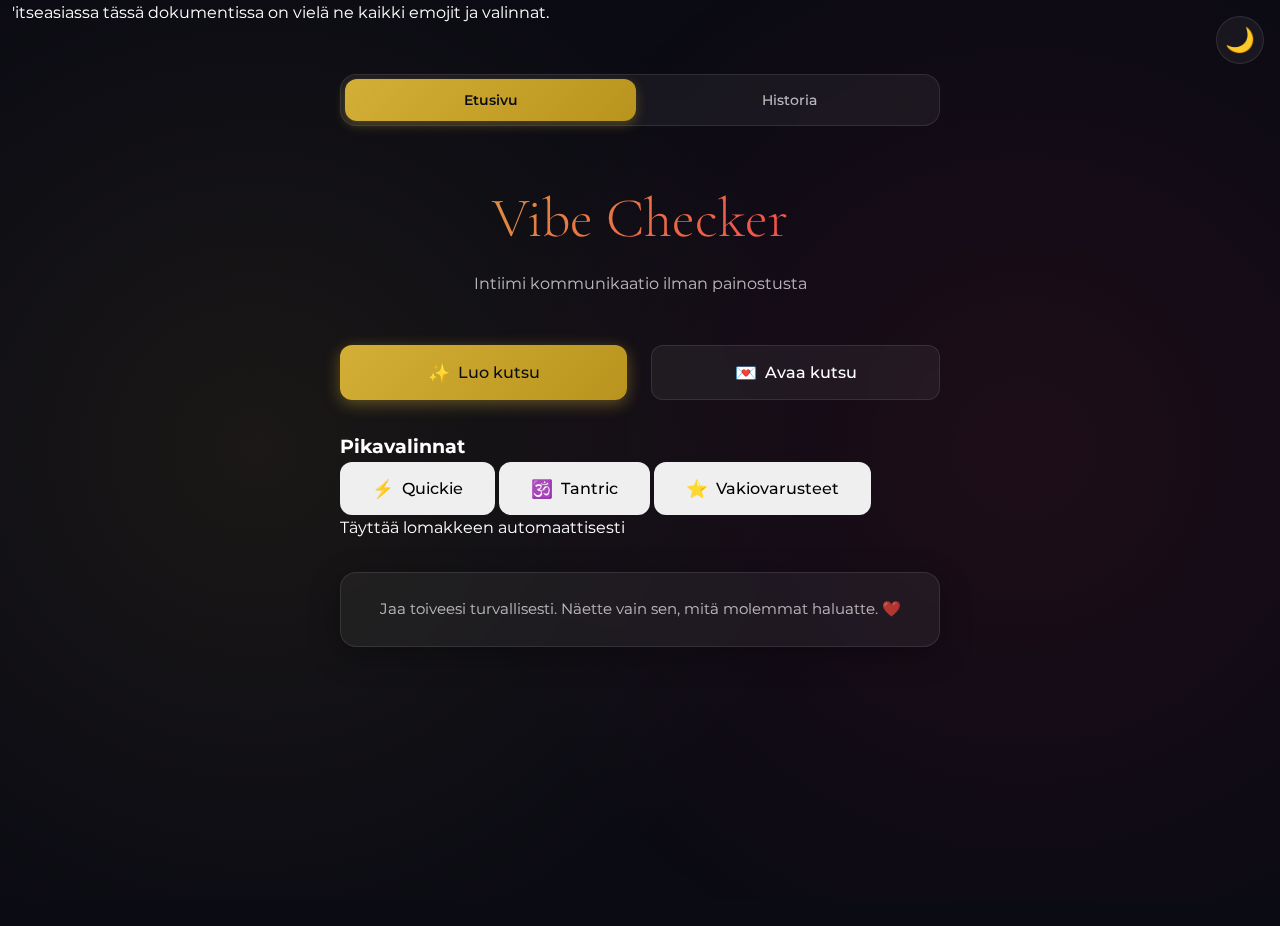
<file: korjaus.html>
'itseasiassa tässä dokumentissa on vielä ne kaikki emojit ja valinnat. <!DOCTYPE html>

<html lang="fi">

<head>


    <meta charset="UTF-8">

    <meta name="viewport" content="width=device-width, 

initial-scale=1.0">

    <title>Vibe Checker ✨</title>

    <link rel="preconnect" href="https://fonts.googleapis.com">

    <link rel="preconnect" href="https://fonts.gstatic.com" 

crossorigin>

    <link 

href="https://fonts.googleapis.com/css2?family=Cormorant+Garamond:wght@300;400;600&family=Montserrat:wght@300;400;500&display=swap"

 rel="stylesheet">

    <link rel="stylesheet" href="style.css">

	<link rel="icon" href="favicon.ico" type="image/x-icon">

  

</head>

<body>

    <button class="theme-toggle" id="theme-toggle" aria-label="Toggle

 theme">

        🌙

    </button>


    <div id="welcome-screen" class="screen active">

        <div class="container">

            <nav class="nav-bar">

                <button class="nav-btn active" 

data-nav="welcome">Etusivu</button>

                <button class="nav-btn" 

data-nav="history">Historia</button>

            </nav>


            <div class="logo-container">

                <h1 class="logo">Vibe Checker</h1>

                <p class="tagline">Intiimi kommunikaatio ilman 

painostusta</p>

            </div>

            

            <div class="action-buttons">

                <button class="btn btn-primary" 

id="create-session-btn">

                    <span class="btn-icon">✨</span>

                    Luo kutsu

                </button>

                <button class="btn btn-secondary" 

id="join-session-btn">

                    <span class="btn-icon">💌</span>

                    Avaa kutsu

                </button>

            </div>


            <div class="quick-presets">

                <h3 class="presets-title">Pikavalinnat</h3>

                <div class="preset-buttons">

                    <button class="btn btn-preset quickie-preset" 

id="quickie-preset-btn">

                        <span class="btn-icon">⚡</span>

                        Quickie

                    </button>

                    <button class="btn btn-preset tantric-preset" 

id="tantric-preset-btn">

                        <span class="btn-icon">🕉️</span>

                        Tantric

                    </button>

                    <button class="btn btn-preset favorites-preset" 

id="favorites-preset-btn">

                        <span class="btn-icon">⭐</span>

                        Vakiovarusteet

                    </button>

                </div>

                <p class="presets-hint">Täyttää lomakkeen 

automaattisesti</p>

            </div>


            <div class="info-card">

                <p class="info-text">Jaa toiveesi turvallisesti. 

Näette vain sen, mitä molemmat haluatte. ❤️</p>

            </div>

        </div>

    </div>


    <div id="selection-screen" class="screen">

        <div class="container">

            <div class="header-section">

                <h2 class="screen-title">Valitse vibesi</h2>

                <p class="session-info" id="session-info">Sessio: 

<span id="session-id-display"></span></p>

                <div class="session-actions">

                    <button class="btn btn-icon-only" id="help-btn" 

title="Ohjeet">

                        <span class="btn-icon">❓</span>

                    </button>

                    <button class="btn btn-secondary btn-small" 

id="copy-link-btn">

                        <span class="btn-icon">🔗</span>

                        Kopioi linkki

                    </button>

                    <button class="btn btn-outline btn-small" 

id="cancel-session-btn">

                        <span class="btn-icon">✕</span>

                        Peruuta

                    </button>

                </div>

            </div>


            <div class="selection-preview" id="selection-preview" 

style="display: none;">

                <h4 class="preview-title">📋 Esikatselu</h4>

                <div class="preview-content" 

id="preview-content"></div>

            </div>


            <section class="selection-section">

                <h3 class="section-title">Tunnelma <span 

class="required-badge">pakollinen</span></h3>

                <div class="mood-grid mood-grid-5">

                    <button class="mood-card" 

data-mood="sensuelli">

                        <span class="mood-icon">🌹</span>

                        <span 

class="mood-label">Sensuelli</span>

                    </button>

                    <button class="mood-card" data-mood="villi">

                        <span class="mood-icon">🔥</span>

                        <span 

class="mood-label">Villi</span>

                    </button>

                    <button class="mood-card" 

data-mood="leikkisa">

                        <span class="mood-icon">😈</span>

                        <span 

class="mood-label">Leikkisä</span>

                    </button>

                    <button class="mood-card" 

data-mood="dominoiva">

                        <span class="mood-icon">👑</span>

                        <span 

class="mood-label">Dominoiva</span>

                    </button>

                    <button class="mood-card" data-mood="hella">

                        <span class="mood-icon">💕</span>

                        <span 

class="mood-label">Hellä</span>

                    </button>

                </div>

            </section>


            <section class="selection-section">

                <h3 class="section-title">Fokus <span 

class="required-badge">pakollinen</span></h3>

                <div class="mood-grid mood-grid-4">

                    <button class="mood-card" 

data-focus="minun-nautinto">

                        <span class="mood-icon">✨</span>

                        <span class="mood-label">Minun 

nautintoni</span>

                    </button>

                    <button class="mood-card" 

data-focus="kumppanin-nautinto">

                        <span class="mood-icon">💝</span>

                        <span class="mood-label">Kumppanin 

nautinto</span>

                    </button>

                    <button class="mood-card" 

data-focus="matka-tarkein">

                        <span class="mood-icon">🎭</span>

                        <span class="mood-label">Matka > 

Määränpää</span>

                    </button>

                    <button class="mood-card" 

data-focus="molemmat">

                        <span class="mood-icon">🔥</span>

                        <span class="mood-label">Molemmat yhtä 

aikaa</span>

                    </button>

                </div>

            </section>


            <section class="selection-section">

                <h3 class="section-title">Tempo</h3>

                <div class="mood-grid mood-grid-3">

                    <button class="mood-card mood-card-small" 

data-tempo="rento">

                        <span class="mood-icon">🐢</span>

                        <span 

class="mood-label">Rento</span>

                    </button>

                    <button class="mood-card mood-card-small" 

data-tempo="energinen">

                        <span class="mood-icon">⚡</span>

                        <span 

class="mood-label">Energinen</span>

                    </button>

                    <button class="mood-card mood-card-small" 

data-tempo="spontaani">

                        <span class="mood-icon">🎲</span>

                        <span 

class="mood-label">Spontaani</span>

                    </button>

                </div>

            </section>


            <section class="selection-section">

                <h3 class="section-title">Intensiteetti</h3>

                <div class="mood-grid mood-grid-3">

                    <button class="mood-card mood-card-small" 

data-intensity="lempea">

                        <span class="mood-icon">🌸</span>

                        <span 

class="mood-label">Lempeä</span>

                    </button>

                    <button class="mood-card mood-card-small" 

data-intensity="keskiverto">

                        <span class="mood-icon">🔶</span>

                        <span 

class="mood-label">Keskiverto</span>

                    </button>

                    <button class="mood-card mood-card-small" 

data-intensity="intensiivinen">

                        <span class="mood-icon">⚡</span>

                        <span 

class="mood-label">Intensiivinen</span>

                    </button>

                </div>

            </section>


            <section class="selection-section">

                <h3 class="section-title">Kontrolli</h3>

                <div class="mood-grid mood-grid-3">

                    <button class="mood-card mood-card-small" 

data-control="dominoida">

                        <span class="mood-icon">👑</span>

                        <span class="mood-label">Haluan 

dominoida</span>

                    </button>

                    <button class="mood-card mood-card-small" 

data-control="alistua">

                        <span class="mood-icon">🙇</span>

                        <span class="mood-label">Haluan 

alistua</span>

                    </button>

                    <button class="mood-card mood-card-small" 

data-control="tasa-arvo">

                        <span class="mood-icon">⚖️</span>

                        <span 

class="mood-label">Tasa-arvo</span>

                    </button>

                </div>

            </section>


            <section class="selection-section">

                <h3 class="section-title">Rooli</h3>

                <div class="mood-grid mood-grid-3">

                    <button class="mood-card mood-card-small" 

data-role="aktiivinen">

                        <span class="mood-icon">🔥</span>

                        <span 

class="mood-label">Aktiivinen</span>

                    </button>

                    <button class="mood-card mood-card-small" 

data-role="passiivinen">

                        <span class="mood-icon">🌙</span>

                        <span 

class="mood-label">Passiivinen</span>

                    </button>

                    <button class="mood-card mood-card-small" 

data-role="vaihteleva">

                        <span class="mood-icon">🔄</span>

                        <span 

class="mood-label">Vaihteleva</span>

                    </button>

                </div>

            </section>


            <section class="selection-section time-section">

                <h3 class="section-title">Ajankohta <span 

class="required-badge">pakollinen</span></h3>

                

                <div class="time-quick-select">

                    <button class="time-btn" data-time="now">

                        <span class="time-icon">⚡</span>

                        <span 

class="time-label">Kohta</span>

                    </button>

                    <button class="time-btn" data-time="30min">

                        <span class="time-icon">⏰</span>

                        <span 

class="time-label">30min</span>

                    </button>

                    <button class="time-btn" data-time="1h">

                        <span class="time-icon">⌛</span>

                        <span class="time-label">1h</span>

                    </button>

                    <button class="time-btn" data-time="evening">

                        <span class="time-icon">🌙</span>

                        <span 

class="time-label">Illalla</span>

                    </button>

                </div>


                <div class="time-slider-section">

                    <label class="custom-label">Tai valitse tarkka

 aika:</label>

                    <div class="time-display" 

id="time-display">19:00</div>

                    <input type="range" id="time-slider" 

class="time-slider" min="420" max="1440" value="1140" step="15">

                    <div class="time-range-labels">

                        <span>07:00</span>

                        <span>24:00</span>

                    </div>

                </div>

            </section>


            <section class="selection-section">

                <h3 class="section-title">Kommunikaatio</h3>

                <div class="spice-grid">

                    <label class="spice-card">

                        <input type="checkbox" name="communication" 

value="dirty-talk">

                        <span class="spice-content">

                            <span 

class="spice-icon">💋</span>

                            <span class="spice-label">Dirty 

talk</span>

                        </span>

                    </label>

                    <label class="spice-card">

                        <input type="checkbox" name="communication" 

value="kuiskailu">

                        <span class="spice-content">

                            <span 

class="spice-icon">🤫</span>

                            <span 

class="spice-label">Kuiskailu</span>

                        </span>

                    </label>

                    <label class="spice-card">

                        <input type="checkbox" name="communication" 

value="hiljaisuus">

                        <span class="spice-content">

                            <span 

class="spice-icon">🤐</span>

                            <span 

class="spice-label">Hiljaisuus</span>

                        </span>

                    </label>

                    <label class="spice-card">

                        <input type="checkbox" name="communication" 

value="ohjeiden-anto">

                        <span class="spice-content">

                            <span 

class="spice-icon">📢</span>

                            <span class="spice-label">Ohjeiden 

anto</span>

                        </span>

                    </label>

                    <label class="spice-card">

                        <input type="checkbox" name="communication" 

value="kehut">

                        <span class="spice-content">

                            <span 

class="spice-icon">🌟</span>

                            <span 

class="spice-label">Kehut/kannustus</span>

                        </span>

                    </label>

                </div>

            </section>


            <section class="selection-section">

                <h3 class="section-title">Asut</h3>

                <div class="spice-grid">

                    <label class="spice-card">

                        <input type="checkbox" name="outfit" 

value="valitsen-kumppanille">

                        <span class="spice-content">

                            <span 

class="spice-icon">👗</span>

                            <span class="spice-label">Valitsen 

kumppanille</span>

                        </span>

                    </label>

                    <label class="spice-card">

                        <input type="checkbox" name="outfit" 

value="kumppani-valitsee">

                        <span class="spice-content">

                            <span 

class="spice-icon">🎁</span>

                            <span class="spice-label">Kumppani 

valitsee minulle</span>

                        </span>

                    </label>

                    <label class="spice-card">

                        <input type="checkbox" name="outfit" 

value="pitsialusvaatteet">

                        <span class="spice-content">

                            <span 

class="spice-icon">🦋</span>

                            <span 

class="spice-label">Pitsialusvaatteet</span>

                        </span>

                    </label>

                    <label class="spice-card">

                        <input type="checkbox" name="outfit" 

value="body-korset">

                        <span class="spice-content">

                            <span 

class="spice-icon">👙</span>

                            <span 

class="spice-label">Body/korset</span>

                        </span>

                    </label>

                    <label class="spice-card">

                        <input type="checkbox" name="outfit" 

value="aamutakki">

                        <span class="spice-content">

                            <span 

class="spice-icon">🧥</span>

                            <span class="spice-label">Pelkkä 

aamutakki</span>

                        </span>

                    </label>

                    <label class="spice-card">

                        <input type="checkbox" name="outfit" 

value="alaston">

                        <span class="spice-content">

                            <span 

class="spice-icon">✨</span>

                            <span class="spice-label">Täysin 

alaston</span>

                        </span>

                    </label>

                </div>

            </section>


            <div class="quick-action">

                <button class="btn btn-outline" 

id="load-favorites-btn">

                    <span class="btn-icon">⚡</span>

                    Vakiovarusteet

                </button>

            </div>


            <section class="selection-section">

                <h3 class="section-title">Nylon & 

Sukat</h3>

                <div class="spice-grid">

                    <label class="spice-card">

                        <input type="checkbox" name="spice" 

value="nude-stayup">

                        <span class="spice-content">

                            <span 

class="spice-icon">🩰</span>

                            <span class="spice-label">Nude 

stay-up</span>

                        </span>

                    </label>

                    <label class="spice-card">

                        <input type="checkbox" name="spice" 

value="black-stayup">

                        <span class="spice-content">

                            <span 

class="spice-icon">🖤</span>

                            <span class="spice-label">Musta 

stay-up</span>

                        </span>

                    </label>

                    <label class="spice-card">

                        <input type="checkbox" name="spice" 

value="white-stayup">

                        <span class="spice-content">

                            <span 

class="spice-icon">🤍</span>

                            <span class="spice-label">Valkoinen 

stay-up</span>

                        </span>

                    </label>

                    <label class="spice-card">

                        <input type="checkbox" name="spice" 

value="red-stayup">

                        <span class="spice-content">

                            <span 

class="spice-icon">❤️</span>

                            <span class="spice-label">Punainen 

stay-up</span>

                        </span>

                    </label>

                    <label class="spice-card">

                        <input type="checkbox" name="spice" 

value="open-tights">

                        <span class="spice-content">

                            <span 

class="spice-icon">💎</span>

                            <span class="spice-label">Avoimet 

sukkahousut</span>

                        </span>

                    </label>

                </div>

            </section>


            <section class="selection-section">

                <h3 class="section-title">Aistit & 

Sidonta</h3>

                <div class="spice-grid">

                    <label class="spice-card">

                        <input type="checkbox" name="spice" 

value="blindfold">

                        <span class="spice-content">

                            <span 

class="spice-icon">👁️</span>

                            <span class="spice-label">Silmien 

sidonta</span>

                        </span>

                    </label>

                    <label class="spice-card">

                        <input type="checkbox" name="spice" 

value="headphones">

                        <span class="spice-content">

                            <span 

class="spice-icon">🎧</span>

                            <span 

class="spice-label">Kuulokkeet</span>

                        </span>

                    </label>

                    <label class="spice-card">

                        <input type="checkbox" name="spice" 

value="photography">

                        <span class="spice-content">

                            <span 

class="spice-icon">📸</span>

                            <span 

class="spice-label">Valokuvaus</span>

                        </span>

                    </label>

                    <label class="spice-card">

                        <input type="checkbox" name="spice" 

value="bondage">

                        <span class="spice-content">

                            <span 

class="spice-icon">🪢</span>

                            <span class="spice-label">Sidonta 

(köydet)</span>

                        </span>

                    </label>

                    <label class="spice-card">

                        <input type="checkbox" name="spice" 

value="handcuffs">

                        <span class="spice-content">

                            <span 

class="spice-icon">⛓️</span>

                            <span 

class="spice-label">Käsiraudat/kahleet</span>

                        </span>

                    </label>

                    <label class="spice-card">

                        <input type="checkbox" name="spice" 

value="ice">

                        <span class="spice-content">

                            <span 

class="spice-icon">🧊</span>

                            <span class="spice-label">Jään 

käyttö</span>

                        </span>

                    </label>

                    <label class="spice-card">

                        <input type="checkbox" name="spice" 

value="hot-wax">

                        <span class="spice-content">

                            <span 

class="spice-icon">🕯️</span>

                            <span class="spice-label">Kuuman vahan

 käyttö</span>

                        </span>

                    </label>

                </div>

            </section>


            <section class="selection-section bdsm-section">

                <h3 class="section-title">BDSM / Valta</h3>

                <div class="spice-grid">

                    <label class="spice-card spice-card-bdsm">

                        <input type="checkbox" name="bdsm" 

value="piiskaus">

                        <span class="spice-content">

                            <span 

class="spice-icon">🔴</span>

                            <span 

class="spice-label">Piiskaus</span>

                        </span>

                    </label>

                    <label class="spice-card spice-card-bdsm">

                        <input type="checkbox" name="bdsm" 

value="paddle">

                        <span class="spice-content">

                            <span 

class="spice-icon">🏓</span>

                            <span 

class="spice-label">Paddle</span>

                        </span>

                    </label>

                    <label class="spice-card spice-card-bdsm">

                        <input type="checkbox" name="bdsm" 

value="raippa">

                        <span class="spice-content">

                            <span 

class="spice-icon">〰️</span>

                            <span 

class="spice-label">Raippa</span>

                        </span>

                    </label>

                    <label class="spice-card spice-card-bdsm">

                        <input type="checkbox" name="bdsm" 

value="spanking">

                        <span class="spice-content">

                            <span 

class="spice-icon">✋</span>

                            <span class="spice-label">Kämmen 

(spanking)</span>

                        </span>

                    </label>

                    <label class="spice-card spice-card-bdsm">

                        <input type="checkbox" name="bdsm" 

value="kuristaminen">

                        <span class="spice-content">

                            <span 

class="spice-icon">🤚</span>

                            <span 

class="spice-label">Kuristaminen</span>

                        </span>

                    </label>

                    <label class="spice-card spice-card-bdsm">

                        <input type="checkbox" name="bdsm" 

value="pureminen">

                        <span class="spice-content">

                            <span 

class="spice-icon">🦷</span>

                            <span 

class="spice-label">Pureminen</span>

                        </span>

                    </label>

                    <label class="spice-card spice-card-bdsm">

                        <input type="checkbox" name="bdsm" 

value="kynsien-kaytto">

                        <span class="spice-content">

                            <span 

class="spice-icon">💅</span>

                            <span class="spice-label">Kynsien 

käyttö</span>

                        </span>

                    </label>

                    <label class="spice-card spice-card-bdsm">

                        <input type="checkbox" name="bdsm" 

value="nannipuristus">

                        <span class="spice-content">

                            <span 

class="spice-icon">🔴</span>

                            <span 

class="spice-label">Nännipuristus</span>

                        </span>

                    </label>

                    <label class="spice-card spice-card-bdsm">

                        <input type="checkbox" name="bdsm" 

value="hiusten-vetaminen">

                        <span class="spice-content">

                            <span 

class="spice-icon">💇</span>

                            <span class="spice-label">Hiusten 

vetäminen</span>

                        </span>

                    </label>

                </div>

            </section>


            <section class="selection-section">

                <h3 class="section-title">Lelut & 

Välineet</h3>

                <div class="spice-grid">

                    <label class="spice-card">

                        <input type="checkbox" name="spice" 

value="vibrator">

                        <span class="spice-content">

                            <span 

class="spice-icon">💫</span>

                            <span 

class="spice-label">Vibraattori</span>

                        </span>

                    </label>

                    <label class="spice-card">

                        <input type="checkbox" name="spice" 

value="dildo">

                        <span class="spice-content">

                            <span 

class="spice-icon">🍆</span>

                            <span 

class="spice-label">Dildo</span>

                        </span>

                    </label>

                    <label class="spice-card">

                        <input type="checkbox" name="spice" 

value="strap-on">

                        <span class="spice-content">

                            <span 

class="spice-icon">🔗</span>

                            <span 

class="spice-label">Strap-on</span>

                        </span>

                    </label>

                    <label class="spice-card">

                        <input type="checkbox" name="spice" 

value="nipple-clamps">

                        <span class="spice-content">

                            <span 

class="spice-icon">📌</span>

                            <span 

class="spice-label">Nännipiistimet</span>

                        </span>

                    </label>

                    <label class="spice-card">

                        <input type="checkbox" name="spice" 

value="anal-plug">

                        <span class="spice-content">

                            <span 

class="spice-icon">💠</span>

                            <span 

class="spice-label">Anaalitappi</span>

                        </span>

                    </label>

                    <label class="spice-card">

                        <input type="checkbox" name="spice" 

value="massage-oil">

                        <span class="spice-content">

                            <span 

class="spice-icon">🫗</span>

                            <span 

class="spice-label">Hierontaöljy</span>

                        </span>

                    </label>

                    <label class="spice-card">

                        <input type="checkbox" name="spice" 

value="sormipeli">

                        <span class="spice-content">

                            <span 

class="spice-icon">👆</span>

                            <span 

class="spice-label">Sormipeli</span>

                        </span>

                    </label>

                    <label class="spice-card">

                        <input type="checkbox" name="spice" 

value="feather">

                        <span class="spice-content">

                            <span 

class="spice-icon">🪶</span>

                            <span class="spice-label">Feather 

tickler</span>

                        </span>

                    </label>

                </div>

            </section>


            <section class="selection-section">

                <h3 

class="section-title">Erityisfokukset</h3>

                <div class="spice-grid">

                    <label class="spice-card">

                        <input type="checkbox" name="spice" 

value="partner-orgasm">

                        <span class="spice-content">

                            <span 

class="spice-icon">💝</span>

                            <span class="spice-label">Toisen 

orgasmi edellä</span>

                        </span>

                    </label>

                    <label class="spice-card">

                        <input type="checkbox" name="spice" 

value="pleasure-only">

                        <span class="spice-content">

                            <span 

class="spice-icon">✨</span>

                            <span class="spice-label">Vain 

nautintoa toiselle</span>

                        </span>

                    </label>

                    <label class="spice-card">

                        <input type="checkbox" name="spice" 

value="multiple-orgasms">

                        <span class="spice-content">

                            <span 

class="spice-icon">🌟</span>

                            <span class="spice-label">Useat 

orgasmit</span>

                        </span>

                    </label>

                    <label class="spice-card">

                        <input type="checkbox" name="spice" 

value="edging">

                        <span class="spice-content">

                            <span 

class="spice-icon">⏸️</span>

                            <span 

class="spice-label">Edging</span>

                        </span>

                    </label>

                    <label class="spice-card">

                        <input type="checkbox" name="spice" 

value="no-penetration">

                        <span class="spice-content">

                            <span 

class="spice-icon">🚫</span>

                            <span class="spice-label">Yhdyntä 

kielletty</span>

                        </span>

                    </label>

                    <label class="spice-card">

                        <input type="checkbox" name="spice" 

value="foreplay-focus">

                        <span class="spice-content">

                            <span 

class="spice-icon">💋</span>

                            <span 

class="spice-label">Foreplay-fokus</span>

                        </span>

                    </label>

                    <label class="spice-card">

                        <input type="checkbox" name="spice" 

value="quickie">

                        <span class="spice-content">

                            <span 

class="spice-icon">⚡</span>

                            <span class="spice-label">Quickie 

(nopea)</span>

                        </span>

                    </label>

                    <label class="spice-card">

                        <input type="checkbox" name="spice" 

value="tantric">

                        <span class="spice-content">

                            <span 

class="spice-icon">🕉️</span>
</file>
<file: style.css>
/* ========================================
   VIBE CHECKER - COMPLETE STYLES v1.6
   - Enhanced Match Visualization
   - Notification System
   - Mobile Quick Actions
   - Detailed History View
   ======================================== */

/* === ROOT VARIABLES === */
:root {
    --midnight: #0b0b14;
    --midnight-light: #151520;
    --rose-gold: #d4af37;
    --neon-pink: #ff2d55;
    --glass-bg: rgba(255, 255, 255, 0.05);
    --glass-border: rgba(255, 255, 255, 0.1);
    --text-primary: #ffffff;
    --text-secondary: rgba(255, 255, 255, 0.7);
    --text-muted: rgba(255, 255, 255, 0.5);
    --glow-rose: 0 0 20px rgba(212, 175, 55, 0.3);
    --glow-pink: 0 0 20px rgba(255, 45, 85, 0.4);
    --shadow-card: 0 8px 32px rgba(0, 0, 0, 0.3);
    --spacing-xs: 0.5rem;
    --spacing-sm: 1rem;
    --spacing-md: 1.5rem;
    --spacing-lg: 2rem;
    --spacing-xl: 3rem;
    --font-heading: 'Cormorant Garamond', serif;
    --font-body: 'Montserrat', sans-serif;
}

[data-theme="light"] {
    --midnight: #f5f5f7;
    --midnight-light: #ffffff;
    --glass-bg: rgba(0, 0, 0, 0.05);
    --glass-border: rgba(0, 0, 0, 0.1);
    --text-primary: #1d1d1f;
    --text-secondary: rgba(0, 0, 0, 0.7);
    --text-muted: rgba(0, 0, 0, 0.5);
    --shadow-card: 0 4px 16px rgba(0, 0, 0, 0.1);
}

/* === RESET & BASE === */
* {
    margin: 0;
    padding: 0;
    box-sizing: border-box;
    -webkit-tap-highlight-color: transparent;
}

body {
    font-family: var(--font-body);
    background: var(--midnight);
    color: var(--text-primary);
    min-height: 100vh;
    line-height: 1.6;
    overflow-x: hidden;
    transition: background-color 0.3s ease, color 0.3s ease;
}

body::before {
    content: '';
    position: fixed;
    top: 0;
    left: 0;
    width: 100%;
    height: 100%;
    background: radial-gradient(circle at 20% 50%, rgba(212, 175, 55, 0.08) 0%, transparent 50%),
                radial-gradient(circle at 80% 50%, rgba(255, 45, 85, 0.08) 0%, transparent 50%);
    z-index: -1;
    animation: gradientShift 15s ease infinite;
}

@keyframes gradientShift {
    0%, 100% { opacity: 1; }
    50% { opacity: 0.6; }
}

/* === LAYOUT === */
.screen {
    display: none;
    min-height: 100vh;
    padding: var(--spacing-md);
}

.screen.active {
    display: flex;
    animation: fadeIn 0.4s ease;
}

@keyframes fadeIn {
    from { opacity: 0; transform: translateY(10px); }
    to { opacity: 1; transform: translateY(0); }
}

.container {
    max-width: 600px;
    width: 100%;
    margin: 0 auto;
    padding: var(--spacing-md) 0;
}

/* === THEME TOGGLE === */
.theme-toggle {
    position: fixed;
    top: 1rem;
    right: 1rem;
    z-index: 1000;
    background: var(--glass-bg);
    border: 1px solid var(--glass-border);
    border-radius: 50%;
    width: 48px;
    height: 48px;
    display: flex;
    align-items: center;
    justify-content: center;
    cursor: pointer;
    backdrop-filter: blur(10px);
    transition: all 0.3s ease;
    font-size: 1.5rem;
}

.theme-toggle:hover {
    transform: scale(1.1);
    box-shadow: var(--glow-rose);
}

.theme-toggle:active {
    transform: scale(0.95);
}

/* === TYPOGRAPHY === */
.logo {
    font-family: var(--font-heading);
    font-size: clamp(2.5rem, 8vw, 3.5rem);
    font-weight: 300;
    text-align: center;
    background: linear-gradient(135deg, var(--rose-gold), var(--neon-pink));
    -webkit-background-clip: text;
    -webkit-text-fill-color: transparent;
    background-clip: text;
    margin-bottom: var(--spacing-xs);
    animation: logoGlow 3s ease-in-out infinite;
}

@keyframes logoGlow {
    0%, 100% { filter: drop-shadow(0 0 10px rgba(212, 175, 55, 0.3)); }
    50% { filter: drop-shadow(0 0 20px rgba(255, 45, 85, 0.4)); }
}

.tagline {
    text-align: center;
    color: var(--text-secondary);
    font-size: clamp(0.9rem, 2.5vw, 1rem);
    margin-bottom: var(--spacing-lg);
}

.logo-container {
    margin: var(--spacing-xl) 0;
}

.screen-title {
    font-family: var(--font-heading);
    font-size: clamp(2rem, 6vw, 2.5rem);
    font-weight: 400;
    margin-bottom: var(--spacing-sm);
    background: linear-gradient(135deg, var(--rose-gold), var(--neon-pink));
    -webkit-background-clip: text;
    -webkit-text-fill-color: transparent;
    background-clip: text;
}

/* === BUTTONS === */
.btn {
    padding: 1rem 2rem;
    border: none;
    border-radius: 12px;
    font-family: var(--font-body);
    font-size: 1rem;
    font-weight: 500;
    cursor: pointer;
    transition: all 0.2s ease;
    display: inline-flex;
    align-items: center;
    justify-content: center;
    gap: 0.5rem;
    position: relative;
    overflow: hidden;
    -webkit-user-select: none;
    user-select: none;
}

.btn::before {
    content: '';
    position: absolute;
    top: 50%;
    left: 50%;
    width: 0;
    height: 0;
    border-radius: 50%;
    background: rgba(255, 255, 255, 0.3);
    transform: translate(-50%, -50%);
    transition: width 0.3s, height 0.3s;
}

.btn:active::before {
    width: 300px;
    height: 300px;
}

.btn:active {
    transform: scale(0.97);
}

.btn-primary {
    background: linear-gradient(135deg, var(--rose-gold), #b8941e);
    color: var(--midnight);
    box-shadow: 0 4px 16px rgba(212, 175, 55, 0.4);
}

.btn-primary:hover {
    box-shadow: 0 6px 24px rgba(212, 175, 55, 0.5);
    transform: translateY(-2px);
}

.btn-secondary {
    background: var(--glass-bg);
    border: 1px solid var(--glass-border);
    color: var(--text-primary);
    backdrop-filter: blur(10px);
}

.btn-secondary:hover {
    border-color: var(--rose-gold);
    box-shadow: var(--glow-rose);
}

.btn-outline {
    background: transparent;
    border: 1px solid var(--rose-gold);
    color: var(--rose-gold);
}

.btn-outline:hover {
    background: rgba(212, 175, 55, 0.1);
    box-shadow: var(--glow-rose);
}

.btn-large {
    padding: 1.2rem 2.5rem;
    font-size: 1.1rem;
}

.btn-small {
    padding: 0.6rem 1rem;
    font-size: 0.85rem;
}

.btn-tiny {
    padding: 0.4rem 0.8rem;
    font-size: 0.75rem;
}

.btn-icon-only {
    width: 44px;
    height: 44px;
    padding: 0;
    display: flex;
    align-items: center;
    justify-content: center;
    border-radius: 50%;
}

.btn-icon {
    font-size: 1.1rem;
}

/* === ACTION BUTTONS === */
.action-buttons {
    display: flex;
    flex-direction: column;
    gap: var(--spacing-md);
    margin: var(--spacing-xl) 0 var(--spacing-lg) 0;
}

.action-buttons .btn {
    width: 100%;
}

/* === CARDS === */
.mood-card {
    background: var(--glass-bg);
    border: 2px solid var(--glass-border);
    border-radius: 16px;
    padding: var(--spacing-md);
    cursor: pointer;
    transition: all 0.2s ease;
    display: flex;
    flex-direction: column;
    align-items: center;
    gap: var(--spacing-xs);
    backdrop-filter: blur(10px);
    position: relative;
    overflow: hidden;
    min-height: 100px;
}

.mood-card::before {
    content: '';
    position: absolute;
    top: 50%;
    left: 50%;
    width: 0;
    height: 0;
    border-radius: 50%;
    background: rgba(212, 175, 55, 0.2);
    transform: translate(-50%, -50%);
    transition: width 0.3s, height 0.3s;
}

.mood-card:active::before {
    width: 200px;
    height: 200px;
}

.mood-card:hover {
    border-color: rgba(212, 175, 55, 0.5);
    transform: translateY(-3px);
    box-shadow: var(--glow-rose);
}

.mood-card.selected {
    border-color: var(--rose-gold);
    background: rgba(212, 175, 55, 0.15);
    box-shadow: var(--glow-rose);
}

.mood-icon {
    font-size: 2.5rem;
    transition: transform 0.2s ease;
}

.mood-card:active .mood-icon {
    transform: scale(1.2);
}

.mood-label {
    font-size: 1rem;
    font-weight: 500;
    text-align: center;
    color: var(--text-primary);
}

/* === GRIDS === */
.mood-grid {
    display: grid;
    grid-template-columns: repeat(2, 1fr);
    gap: var(--spacing-sm);
}

.mood-grid-3 {
    grid-template-columns: repeat(1, 1fr);
}

.mood-grid-4 {
    grid-template-columns: repeat(2, 1fr);
}

.mood-grid-5 {
    grid-template-columns: repeat(2, 1fr);
}

/* === SPICE CARDS === */
.spice-card {
    position: relative;
    cursor: pointer;
}

.spice-card input[type="checkbox"] {
    position: absolute;
    opacity: 0;
    width: 0;
    height: 0;
}

.spice-content {
    display: flex;
    flex-direction: column;
    align-items: center;
    gap: var(--spacing-xs);
    background: var(--glass-bg);
    border: 2px solid var(--glass-border);
    border-radius: 12px;
    padding: var(--spacing-md);
    transition: all 0.2s ease;
    backdrop-filter: blur(10px);
    min-height: 80px;
}

.spice-card:hover .spice-content {
    border-color: rgba(255, 255, 255, 0.2);
    transform: translateY(-2px);
}

.spice-card:active .spice-content {
    transform: scale(0.97);
}

.spice-card input:checked ~ .spice-content {
    border-color: var(--rose-gold);
    background: rgba(212, 175, 55, 0.1);
    box-shadow: var(--glow-rose);
}

.spice-icon {
    font-size: 2rem;
}

.spice-label {
    font-size: 0.9rem;
    text-align: center;
    color: var(--text-primary);
    line-height: 1.3;
}

.spice-grid {
    display: grid;
    grid-template-columns: repeat(2, 1fr);
    gap: var(--spacing-sm);
}

/* === SELECTION SECTION === */
.selection-section {
    margin-bottom: var(--spacing-xl);
}

.section-title {
    font-family: var(--font-heading);
    font-size: 1.3rem;
    font-weight: 400;
    margin-bottom: var(--spacing-sm);
    color: var(--text-primary);
    letter-spacing: 1px;
}

.required-badge {
    display: inline-block;
    background: rgba(255, 45, 85, 0.2);
    color: var(--neon-pink);
    padding: 0.2rem 0.6rem;
    border-radius: 8px;
    font-size: 0.75rem;
    font-weight: 600;
    margin-left: 0.5rem;
}

/* === TIME SELECTION === */
.time-quick-select {
    display: grid;
    grid-template-columns: repeat(2, 1fr);
    gap: var(--spacing-sm);
}

.time-btn {
    background: var(--glass-bg);
    border: 2px solid var(--glass-border);
    border-radius: 12px;
    padding: var(--spacing-md);
    cursor: pointer;
    transition: all 0.2s ease;
    display: flex;
    flex-direction: column;
    align-items: center;
    gap: var(--spacing-xs);
    color: var(--text-primary);
    font-family: var(--font-body);
    backdrop-filter: blur(10px);
    position: relative;
    overflow: hidden;
    min-height: 80px;
}

.time-btn::before {
    content: '';
    position: absolute;
    top: 50%;
    left: 50%;
    width: 0;
    height: 0;
    border-radius: 50%;
    background: rgba(212, 175, 55, 0.2);
    transform: translate(-50%, -50%);
    transition: width 0.3s, height 0.3s;
}

.time-btn:active::before {
    width: 200px;
    height: 200px;
}

.time-btn:hover {
    border-color: rgba(212, 175, 55, 0.5);
    transform: translateY(-3px);
    box-shadow: var(--glow-rose);
}

.time-btn:active {
    transform: scale(0.97);
}

.time-btn.selected {
    border-color: var(--rose-gold);
    background: rgba(212, 175, 55, 0.15);
    box-shadow: var(--glow-rose);
}

.time-icon {
    font-size: 2rem;
    transition: transform 0.2s ease;
}

.time-btn:active .time-icon {
    transform: scale(1.2);
}

.time-label {
    font-size: 0.95rem;
    font-weight: 500;
    text-align: center;
}

/* === SUBMIT SECTION === */
.submit-section {
    display: flex;
    flex-direction: column;
    gap: var(--spacing-sm);
    margin-top: var(--spacing-xl);
}

.submit-section .btn-large {
    width: 100%;
}

/* === HEADER === */
.header-section {
    text-align: center;
    margin-bottom: var(--spacing-lg);
}

.session-info {
    color: var(--text-muted);
    font-size: 0.9rem;
    margin-bottom: var(--spacing-sm);
}

.session-actions {
    display: flex;
    justify-content: center;
    gap: var(--spacing-xs);
    flex-wrap: wrap;
    margin-top: var(--spacing-sm);
}

#session-id-display {
    color: var(--rose-gold);
    font-weight: 600;
    letter-spacing: 2px;
}

/* === INFO CARDS === */
.info-card {
    background: var(--glass-bg);
    border: 1px solid var(--glass-border);
    border-radius: 16px;
    padding: var(--spacing-md);
    backdrop-filter: blur(10px);
    box-shadow: var(--shadow-card);
    margin-top: var(--spacing-lg);
}

.info-text {
    text-align: center;
    color: var(--text-secondary);
    font-size: 0.95rem;
    line-height: 1.6;
}

/* === RESULTS === */
.results-header {
    text-align: center;
    margin-bottom: var(--spacing-lg);
}

.results-subtitle {
    color: var(--rose-gold);
    letter-spacing: 2px;
    font-size: 0.9rem;
    margin-top: 0.5rem;
}

.results-container {
    padding-bottom: 100px;
}

/* === MATCH & DIVERGENCE VISUALIZATION === */
.match-highlight {
    background: linear-gradient(135deg, rgba(212, 175, 55, 0.15), rgba(212, 175, 55, 0.05));
    border: 2px solid var(--rose-gold);
    border-radius: 12px;
    padding: 1rem;
    margin-bottom: 0.75rem;
    animation: matchGlow 3s ease-in-out infinite;
}

@keyframes matchGlow {
    0%, 100% { 
        box-shadow: 0 0 10px rgba(212, 175, 55, 0.3);
        border-color: var(--rose-gold);
    }
    50% { 
        box-shadow: 0 0 20px rgba(212, 175, 55, 0.6);
        border-color: rgba(212, 175, 55, 0.8);
    }
}

.divergence-item {
    background: rgba(255, 255, 255, 0.03);
    border: 1px solid rgba(255, 255, 255, 0.1);
    border-radius: 12px;
    padding: 1rem;
    margin-bottom: 0.75rem;
}

.divergence-label {
    font-weight: 600;
    color: var(--text-primary);
    margin-bottom: 0.5rem;
}

.divergence-values {
    display: flex;
    flex-direction: column;
    gap: 0.5rem;
    font-size: 0.9rem;
}

.my-choice {
    color: var(--text-secondary);
}

.partner-choice {
    color: var(--rose-gold);
}

.divergence-explainer {
    font-size: 0.85rem;
    color: var(--text-muted);
    margin-bottom: 1rem;
    font-style: italic;
}

.section-heading {
    font-family: var(--font-heading);
    font-size: 1.5rem;
    margin: 2rem 0 1rem;
    color: var(--text-primary);
}

.matches-section,
.divergences-section {
    margin-bottom: 2rem;
}

.actions-section {
    display: flex;
    gap: 1rem;
    margin-top: 3rem;
    flex-wrap: wrap;
}

.actions-section .btn {
    flex: 1;
    min-width: 200px;
}

/* === MOBILE QUICK ACTIONS === */
.mobile-quick-actions {
    position: fixed;
    bottom: 0;
    left: 0;
    right: 0;
    background: var(--midnight-light);
    border-top: 2px solid var(--glass-border);
    padding: 1rem;
    display: flex;
    gap: 0.75rem;
    z-index: 1000;
    backdrop-filter: blur(20px);
    box-shadow: 0 -4px 20px rgba(0, 0, 0, 0.5);
}

.mobile-quick-actions .btn {
    flex: 1;
}

@media (min-width: 768px) {
    .mobile-quick-actions {
        display: none !important;
    }
}

/* === WAITING STATE === */
.waiting-container {
    text-align: center;
    padding: var(--spacing-xl);
}

.waiting-animation {
    margin-bottom: var(--spacing-md);
}

.pulse-icon {
    font-size: 4rem;
    display: inline-block;
    animation: pulse 2s infinite;
}

@keyframes pulse {
    0%, 100% { 
        transform: scale(1); 
        opacity: 1; 
    }
    50% { 
        transform: scale(1.2); 
        opacity: 0.7; 
    }
}

.waiting-title {
    font-family: var(--font-heading);
    font-size: 2rem;
    margin-bottom: var(--spacing-sm);
}

.waiting-text {
    color: var(--text-secondary);
    margin-bottom: var(--spacing-lg);
}

.waiting-actions {
    display: flex;
    flex-direction: column;
    gap: var(--spacing-sm);
    max-width: 400px;
    margin: 0 auto;
}

/* === NOTIFICATION BADGE === */
.notification-badge {
    position: absolute;
    top: -8px;
    right: -8px;
    background: linear-gradient(135deg, #ff2d55, #ff6b6b);
    color: white;
    padding: 6px 12px;
    border-radius: 20px;
    font-size: 0.75rem;
    font-weight: 600;
    box-shadow: 0 4px 12px rgba(255, 45, 85, 0.4);
    animation: badgePulse 2s infinite;
    cursor: pointer;
    z-index: 100;
}

@keyframes badgePulse {
    0%, 100% {
        transform: scale(1);
    }
    50% {
        transform: scale(1.1);
    }
}

/* === PERMISSION BANNER === */
.permission-banner {
    position: fixed;
    top: 20px;
    left: 50%;
    transform: translateX(-50%);
    background: var(--glass-bg);
    border: 2px solid var(--rose-gold);
    border-radius: 16px;
    padding: 1rem 1.5rem;
    z-index: 2000;
    backdrop-filter: blur(20px);
    box-shadow: 0 10px 40px rgba(0, 0, 0, 0.5);
    animation: slideDown 0.5s ease;
    max-width: 90%;
    width: 500px;
}

@keyframes slideDown {
    from { 
        opacity: 0; 
        transform: translateX(-50%) translateY(-20px); 
    }
    to { 
        opacity: 1; 
        transform: translateX(-50%) translateY(0); 
    }
}

.permission-content {
    display: flex;
    align-items: center;
    gap: 1rem;
    flex-wrap: wrap;
}

.permission-content span {
    flex: 1;
    min-width: 200px;
}

.permission-content .btn {
    white-space: nowrap;
}

/* === PREFILL BANNER === */
.prefill-banner {
    background: linear-gradient(135deg, rgba(212, 175, 55, 0.15), rgba(255, 45, 85, 0.15));
    border: 2px solid var(--rose-gold);
    border-radius: 12px;
    padding: 1rem 1.5rem;
    margin-bottom: 2rem;
    animation: slideDown 0.5s ease;
}

.banner-content {
    display: flex;
    justify-content: space-between;
    align-items: center;
    gap: 1rem;
}

@keyframes prefillHighlight {
    0% { 
        box-shadow: 0 0 0 0 rgba(212, 175, 55, 0.7);
        transform: scale(1);
    }
    50% { 
        box-shadow: 0 0 20px 10px rgba(212, 175, 55, 0);
        transform: scale(1.05);
    }
    100% { 
        box-shadow: 0 0 0 0 rgba(212, 175, 55, 0);
        transform: scale(1);
    }
}

/* === NAVIGATION === */
.nav-bar {
    display: flex;
    justify-content: center;
    gap: var(--spacing-xs);
    margin-bottom: var(--spacing-lg);
    padding: 0.25rem;
    background: var(--glass-bg);
    border-radius: 16px;
    border: 1px solid var(--glass-border);
    backdrop-filter: blur(10px);
    position: relative;
}

.nav-btn {
    flex: 1;
    padding: 0.75rem 1.5rem;
    background: transparent;
    border: none;
    color: var(--text-secondary);
    font-family: var(--font-body);
    font-size: 0.9rem;
    font-weight: 500;
    border-radius: 12px;
    cursor: pointer;
    transition: all 0.3s ease;
    position: relative;
}

.nav-btn:hover {
    color: var(--text-primary);
    background: rgba(255, 255, 255, 0.05);
}

.nav-btn:active {
    transform: scale(0.97);
}

.nav-btn.active {
    background: linear-gradient(135deg, var(--rose-gold), #b8941e);
    color: var(--midnight);
    font-weight: 600;
    box-shadow: 0 4px 12px rgba(212, 175, 55, 0.3);
}

/* === HISTORY === */
.history-grid {
    display: flex;
    flex-direction: column;
    gap: var(--spacing-md);
}

.history-card {
    background: var(--glass-bg);
    border: 1px solid var(--glass-border);
    border-radius: 16px;
    padding: var(--spacing-md);
    backdrop-filter: blur(10px);
    cursor: pointer;
    transition: all 0.3s ease;
}

.history-card:hover {
    border-color: var(--rose-gold);
    transform: translateY(-2px);
    box-shadow: var(--glow-rose);
}

.history-header {
    display: flex;
    justify-content: space-between;
    align-items: center;
    margin-bottom: var(--spacing-sm);
}

.history-date {
    font-size: 0.9rem;
    color: var(--text-muted);
}

.history-badge {
    background: rgba(76, 175, 80, 0.2);
    color: #4caf50;
    padding: 0.3rem 0.8rem;
    border-radius: 12px;
    font-size: 0.75rem;
    font-weight: 600;
}

.history-summary {
    color: var(--text-primary);
    margin-bottom: var(--spacing-sm);
    line-height: 1.6;
}

.history-actions {
    display: flex;
    justify-content: space-between;
    align-items: center;
    margin-top: var(--spacing-sm);
}

.history-hint {
    font-size: 0.8rem;
    color: var(--text-muted);
    font-style: italic;
}

.empty-history {
    text-align: center;
    padding: var(--spacing-xl);
    color: var(--text-secondary);
}

.empty-history-icon {
    font-size: 4rem;
    margin-bottom: var(--spacing-md);
}

.info-text-small {
    font-size: 0.85rem;
    opacity: 0.7;
}

/* === MODAL === */
.modal {
    display: none;
    position: fixed;
    top: 0;
    left: 0;
    width: 100%;
    height: 100%;
    background: rgba(0, 0, 0, 0.85);
    backdrop-filter: blur(10px);
    z-index: 2000;
    align-items: center;
    justify-content: center;
    animation: fadeIn 0.3s ease;
}

.modal.active {
    display: flex;
}

.modal-content {
    background: var(--midnight-light);
    border: 2px solid var(--glass-border);
    border-radius: 20px;
    padding: 2rem;
    max-width: 500px;
    width: 90%;
    max-height: 80vh;
    overflow-y: auto;
    position: relative;
    animation: slideUp 0.3s ease;
    box-shadow: 0 20px 60px rgba(0, 0, 0, 0.5);
}

@keyframes slideUp {
    from {
        opacity: 0;
        transform: translateY(50px);
    }
    to {
        opacity: 1;
        transform: translateY(0);
    }
}

.history-detail-modal {
    max-width: 700px;
}

.modal-close {
    position: absolute;
    top: 1rem;
    right: 1rem;
    background: rgba(255, 255, 255, 0.1);
    border: none;
    width: 36px;
    height: 36px;
    border-radius: 50%;
    color: var(--text-primary);
    font-size: 1.2rem;
    cursor: pointer;
    transition: all 0.2s ease;
    display: flex;
    align-items: center;
    justify-content: center;
}

.modal-close:hover {
    background: rgba(255, 255, 255, 0.2);
    transform: rotate(90deg);
}

.modal-title {
    font-family: var(--font-heading);
    font-size: 2rem;
    margin-bottom: 1.5rem;
    background: linear-gradient(135deg, var(--rose-gold), var(--neon-pink));
    -webkit-background-clip: text;
    -webkit-text-fill-color: transparent;
    background-clip: text;
}

.modal-subtitle {
    color: var(--text-secondary);
    font-size: 0.9rem;
    margin-bottom: 1.5rem;
}

.modal-body h3 {
    color: var(--text-primary);
    font-size: 1.2rem;
    margin-top: 1.5rem;
    margin-bottom: 0.75rem;
}

.modal-body ol,
.modal-body ul {
    padding-left: 1.5rem;
    color: var(--text-secondary);
    line-height: 1.8;
}

.modal-body li {
    margin-bottom: 0.5rem;
}

.modal-body p {
    color: var(--text-secondary);
    line-height: 1.6;
    margin-bottom: 1rem;
}

/* === RESPONSIVE === */

@media (min-width: 768px) {
    .mood-grid {
        grid-template-columns: repeat(4, 1fr);
    }
    
    .mood-grid-3 {
        grid-template-columns: repeat(3, 1fr);
    }
    
    .mood-grid-4 {
        grid-template-columns: repeat(4, 1fr);
    }
    
    .mood-grid-5 {
        grid-template-columns: repeat(5, 1fr);
    }
    
    .spice-grid {
        grid-template-columns: repeat(3, 1fr);
    }
    
    .time-quick-select {
        grid-template-columns: repeat(4, 1fr);
    }
    
    .action-buttons {
        flex-direction: row;
    }
    
    .submit-section {
        flex-direction: row;
    }
    
    .submit-section .btn-large {
        width: auto;
        flex: 1;
    }
    
    .waiting-actions {
        flex-direction: row;
    }
    
    .actions-section {
        flex-direction: row;
    }
}

@media (max-width: 768px) {
    .divergence-values {
        font-size: 0.85rem;
    }
    
    .actions-section {
        flex-direction: column;
    }
    
    .actions-section .btn {
        width: 100%;
    }
    
    .results-container {
        padding-bottom: 120px;
    }
}

@media (max-width: 480px) {
    .container {
        padding: var(--spacing-sm) 0;
    }
    
    .mood-card {
        padding: var(--spacing-sm);
        min-height: 80px;
    }
    
    .mood-icon {
        font-size: 2rem;
    }
    
    .mood-label {
        font-size: 0.85rem;
    }
    
    .spice-content {
        padding: var(--spacing-sm);
        min-height: 70px;
    }
    
    .spice-icon {
        font-size: 1.5rem;
    }
    
    .spice-label {
        font-size: 0.8rem;
    }
    
    .btn {
        padding: 0.9rem 1.5rem;
        font-size: 0.95rem;
    }
}

@supports (padding: max(0px)) {
    body {
        padding-left: max(12px, env(safe-area-inset-left));
        padding-right: max(12px, env(safe-area-inset-right));
        padding-bottom: env(safe-area-inset-bottom);
    }
}
</file>
